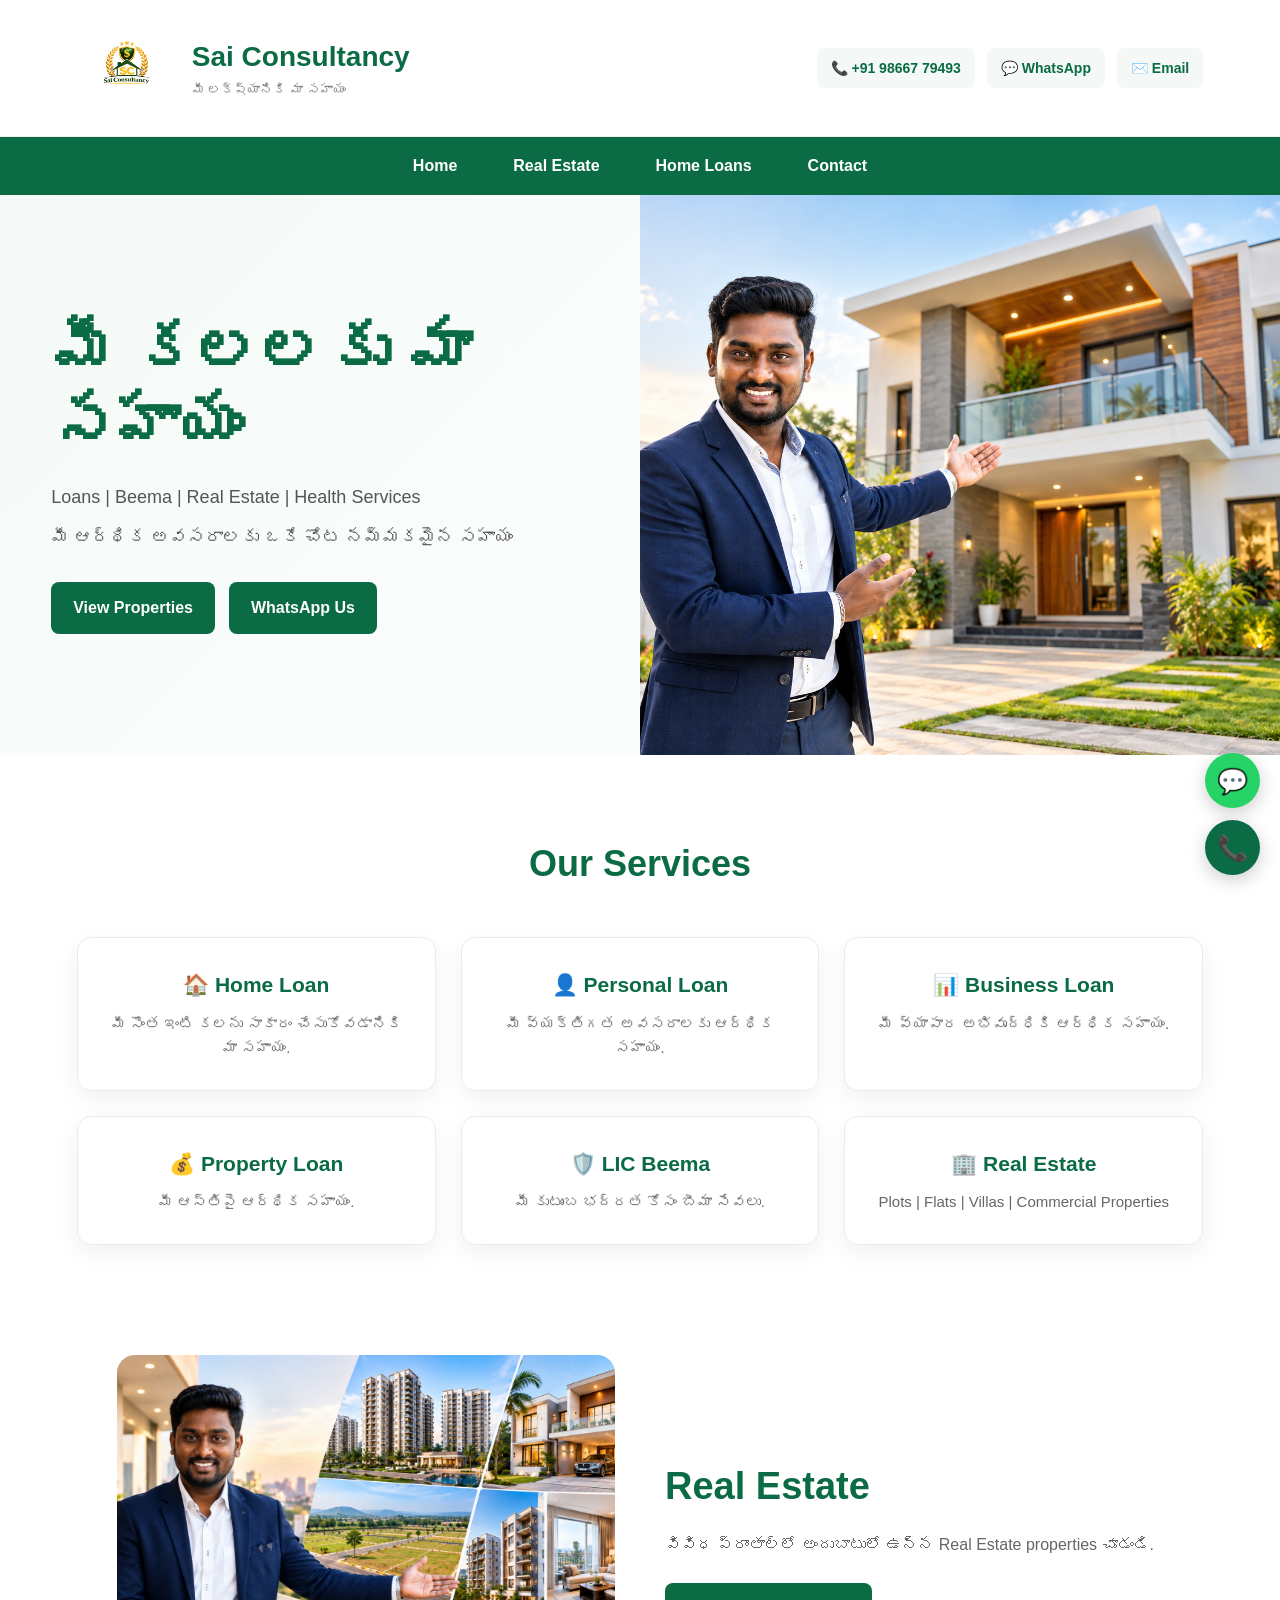
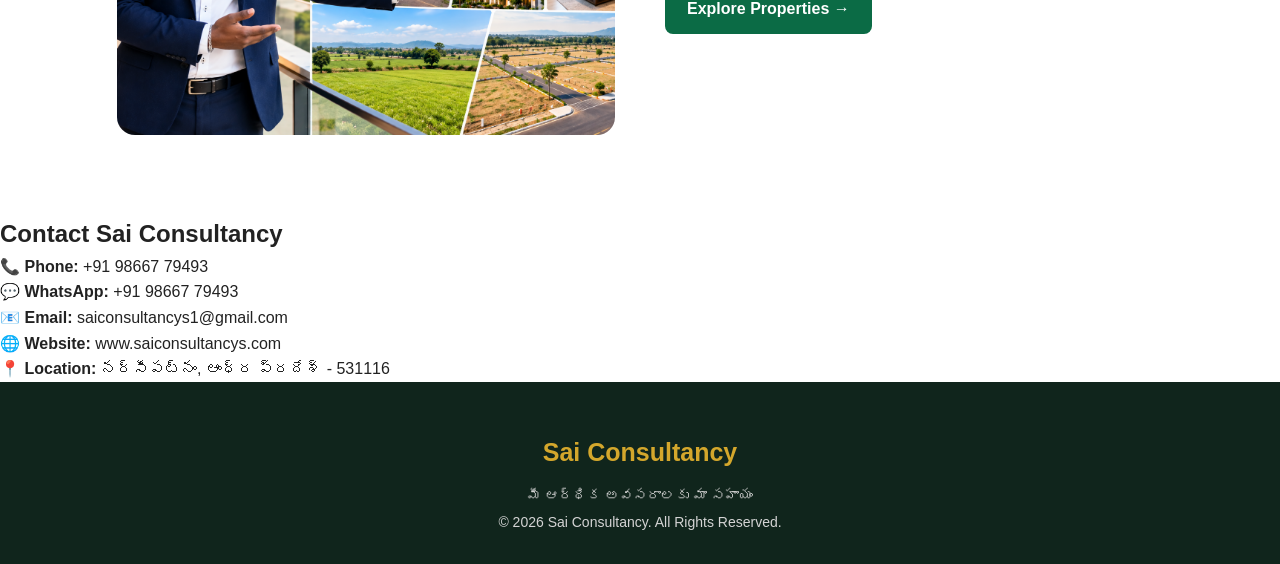
<file: index.html>
<!DOCTYPE html>
<html lang="te">

<head>
    <meta charset="UTF-8">
    <meta name="viewport" content="width=device-width, initial-scale=1.0">

    <title>Sai Consultancy</title>

    <link rel="stylesheet" href="style.css">
</head>

<body>

    <!-- HEADER -->
    <header>

        <div class="logo">
            <img src="images/logo.png" alt="Sai Consultancy Logo">

            <div>
                <h1>Sai Consultancy</h1>
                <p>మీ లక్ష్యానికి మా సహాయం</p>
            </div>
        </div>

        <div class="top-contact">

            <a href="tel:+919866779493">
                📞 +91 98667 79493
            </a>

            <a href="https://wa.me/919866779493" target="_blank">
                💬 WhatsApp
            </a>

            <a href="mailto:saiconsultancys1@gmail.com">
                ✉️ Email
            </a>

        </div>

    </header>


    <!-- NAVIGATION -->
    <nav>

        <a href="index.html">Home</a>

        <a href="real-estate.html">
            Real Estate
        </a>

        <a href="home-loans.html">
            Home Loans
        </a>

        <a href="contact.html">
            Contact
        </a>

    </nav>


    <!-- HERO -->
    <section class="hero">

        <div class="hero-content">

            <h2>
                మీ కలలకు మా సహాయం
            </h2>

            <p>
                Loans | Beema | Real Estate | Health Services
            </p>

            <p>
                మీ ఆర్థిక అవసరాలకు ఒకే చోట నమ్మకమైన సహాయం
            </p>

            <div class="buttons">

                <a href="real-estate.html">
                    View Properties
                </a>

                <a href="https://wa.me/919866779493"
                   target="_blank">
                    WhatsApp Us
                </a>

            </div>

        </div>

        <div class="hero-image">

            <img src="images/hero-property.jpg"
                 alt="Real Estate Property">

        </div>

    </section>


    <!-- SERVICES -->
    <section class="services">

        <h2>Our Services</h2>

        <div class="service-container">


            <div class="service-card">

                <h3>🏠 Home Loan</h3>

                <p>
                    మీ సొంత ఇంటి కలను సాకారం చేసుకోవడానికి
                    మా సహాయం.
                </p>

            </div>


            <div class="service-card">

                <h3>👤 Personal Loan</h3>

                <p>
                    మీ వ్యక్తిగత అవసరాలకు
                    ఆర్థిక సహాయం.
                </p>

            </div>


            <div class="service-card">

                <h3>📊 Business Loan</h3>

                <p>
                    మీ వ్యాపార అభివృద్ధికి
                    ఆర్థిక సహాయం.
                </p>

            </div>


            <div class="service-card">

                <h3>💰 Property Loan</h3>

                <p>
                    మీ ఆస్తిపై ఆర్థిక
                    సహాయం.
                </p>

            </div>


            <div class="service-card">

                <h3>🛡️ LIC Beema</h3>

                <p>
                    మీ కుటుంబ భద్రత కోసం
                    బీమా సేవలు.
                </p>

            </div>


            <div class="service-card">

                <h3>🏢 Real Estate</h3>

                <p>
                    Plots | Flats | Villas |
                    Commercial Properties
                </p>

            </div>

        </div>

    </section>


    <!-- REAL ESTATE PREVIEW -->
    <section class="property-preview">

        <div>

            <img src="images/property-preview.jpg"
                 alt="Real Estate">

        </div>

        <div>

            <h2>
                Real Estate
            </h2>

            <p>
                వివిధ ప్రాంతాల్లో అందుబాటులో ఉన్న
                Real Estate properties చూడండి.
            </p>

            <a href="real-estate.html">
                Explore Properties →
            </a>

        </div>

    </section>


    <!-- CONTACT -->
    <section class="contact">

        <h2>
            Contact Sai Consultancy
        </h2>

        <div class="contact-details">

            <p>
                📞 <strong>Phone:</strong>
                +91 98667 79493
            </p>

            <p>
                💬 <strong>WhatsApp:</strong>
                +91 98667 79493
            </p>

            <p>
                📧 <strong>Email:</strong>
                saiconsultancys1@gmail.com
            </p>

            <p>
                🌐 <strong>Website:</strong>
                www.saiconsultancys.com
            </p>

            <p>
                📍 <strong>Location:</strong>
                నర్సీపట్నం, ఆంధ్ర ప్రదేశ్ - 531116
            </p>

        </div>

    </section>


    <!-- FOOTER -->
    <footer>

        <h3>
            Sai Consultancy
        </h3>

        <p>
            మీ ఆర్థిక అవసరాలకు మా సహాయం
        </p>

        <p>
            © 2026 Sai Consultancy. All Rights Reserved.
        </p>

    </footer>


    <script src="script.js"></script>
<!-- ================= FLOATING CONTACT BUTTONS ================= -->

<div class="floating-contact">

    <!-- WhatsApp -->

    <a href="https://wa.me/919866779493"
       target="_blank"
       class="floating-whatsapp"
       aria-label="Chat on WhatsApp">

        💬

    </a>


    <!-- Call -->

    <a href="tel:+919866779493"
       class="floating-call"
       aria-label="Call Sai Consultancy">

        📞

    </a>

</div>



<!-- ================= MOBILE BOTTOM BAR ================= -->

<div class="mobile-contact-bar">

    <a href="tel:+919866779493">

        <span>📞</span>

        <small>Call</small>

    </a>


    <a href="https://wa.me/919866779493"
       target="_blank">

        <span>💬</span>

        <small>WhatsApp</small>

    </a>


    <a href="contact.html">

        <span>📋</span>

        <small>Enquiry</small>

    </a>

</div>
</body>

</html>
</file>
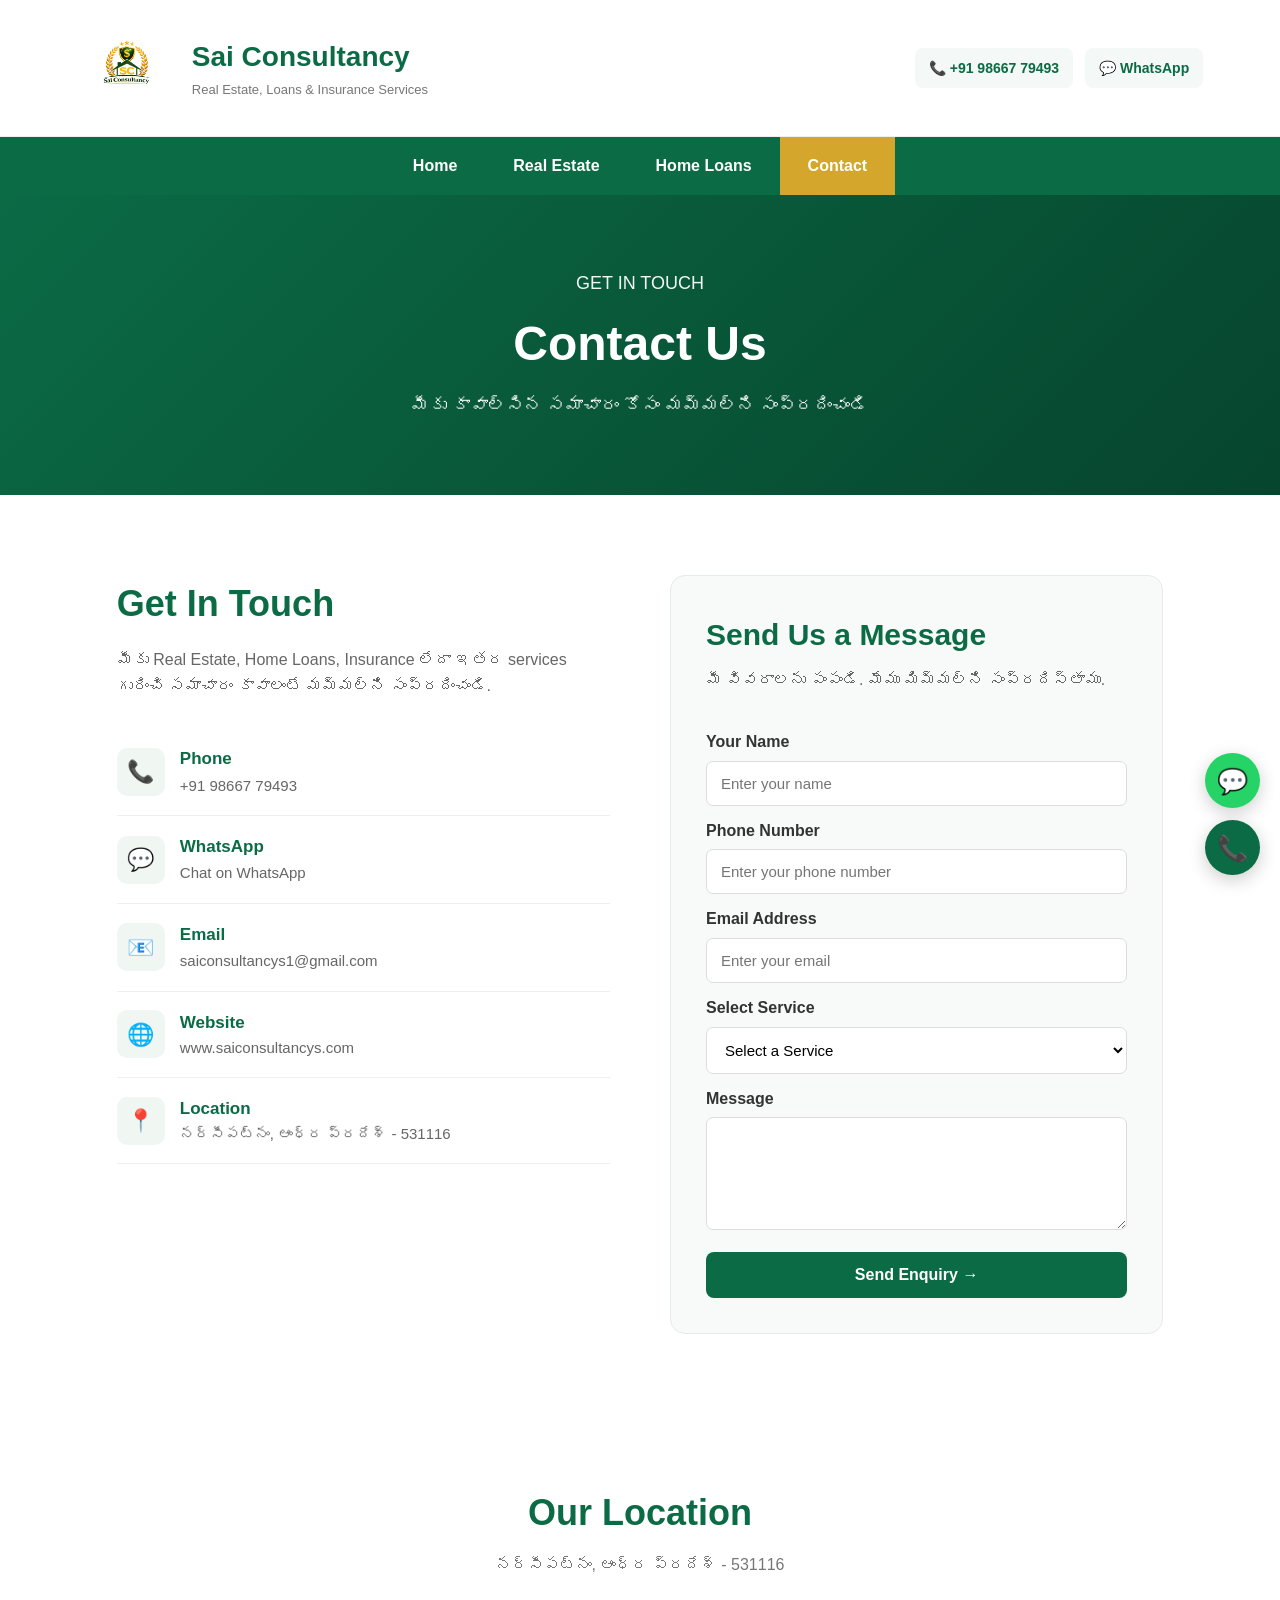
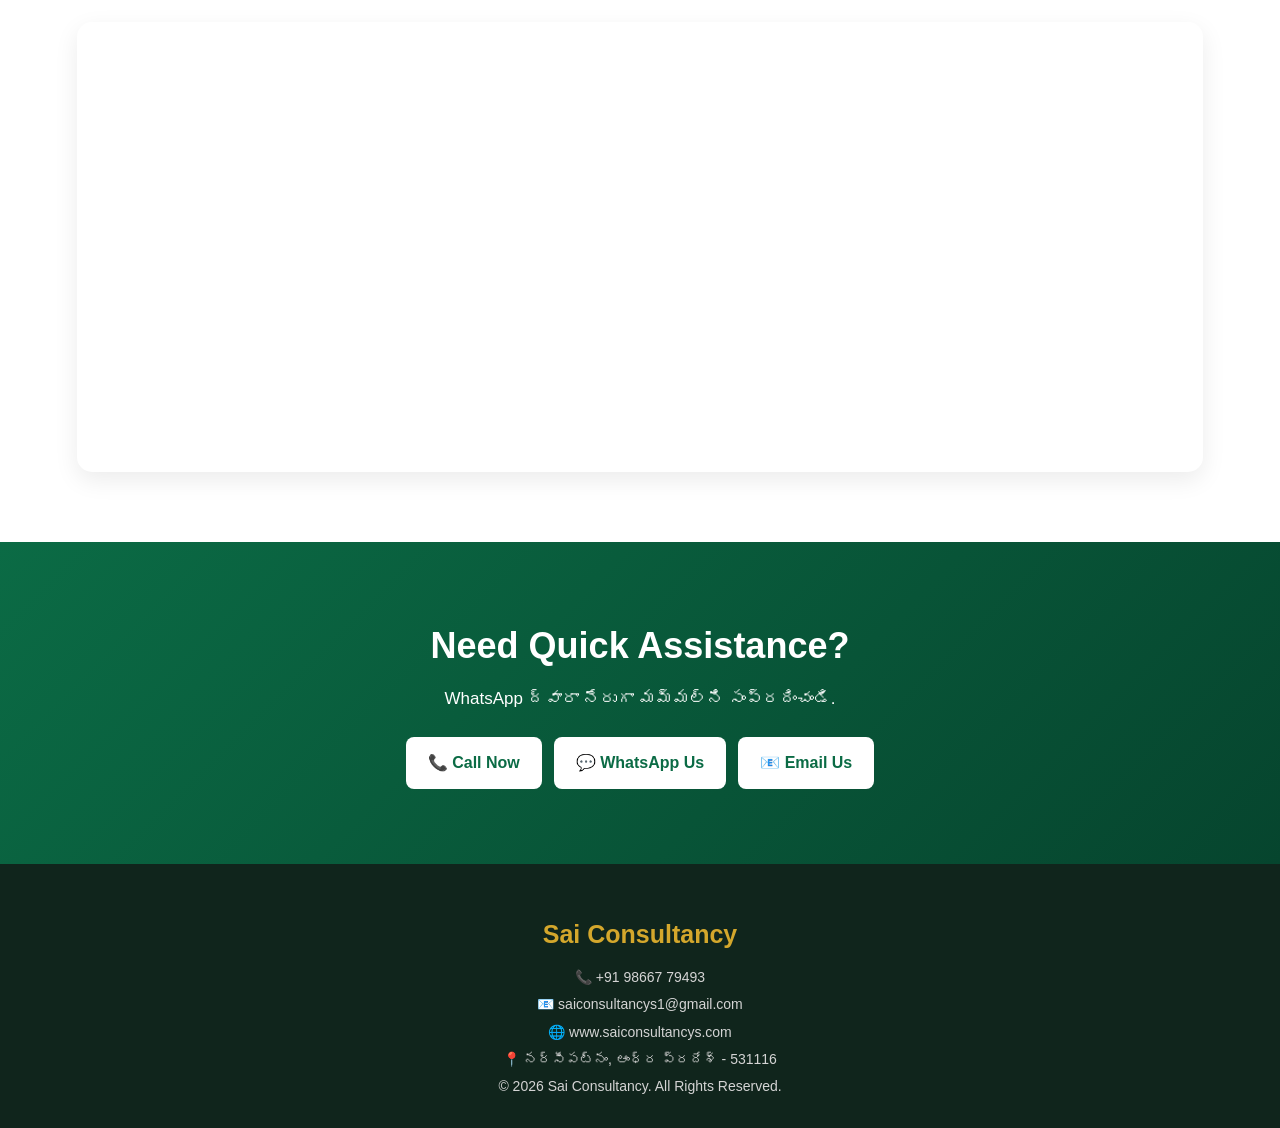
<file: contact.html>
<!DOCTYPE html>
<html lang="te">

<head>

    <meta charset="UTF-8">

    <meta name="viewport"
          content="width=device-width, initial-scale=1.0">

    <title>Contact Us | Sai Consultancy</title>

    <link rel="stylesheet" href="style.css">

</head>


<body>


<!-- ================= HEADER ================= -->

<header>

    <div class="logo">

        <img src="images/logo.png"
             alt="Sai Consultancy Logo">

        <div>

            <h1>Sai Consultancy</h1>

            <p>Real Estate, Loans & Insurance Services</p>

        </div>

    </div>


    <div class="top-contact">

        <a href="tel:+919866779493">
            📞 +91 98667 79493
        </a>

        <a href="https://wa.me/919866779493"
           target="_blank">

            💬 WhatsApp

        </a>

    </div>

</header>



<!-- ================= NAVIGATION ================= -->

<nav>

    <a href="index.html">
        Home
    </a>

    <a href="real-estate.html">
        Real Estate
    </a>

    <a href="home-loans.html">
        Home Loans
    </a>

    <a href="contact.html"
       class="active">

        Contact

    </a>

</nav>



<!-- ================= PAGE BANNER ================= -->

<section class="page-banner">

    <div>

        <p>
            GET IN TOUCH
        </p>

        <h2>
            Contact Us
        </h2>

        <p>
            మీకు కావాల్సిన సమాచారం కోసం
            మమ్మల్ని సంప్రదించండి
        </p>

    </div>

</section>



<!-- ================= CONTACT SECTION ================= -->

<section class="contact-section">


    <!-- CONTACT INFORMATION -->

    <div class="contact-info">

        <h2>
            Get In Touch
        </h2>

        <p>
            మీకు Real Estate, Home Loans,
            Insurance లేదా ఇతర services గురించి
            సమాచారం కావాలంటే మమ్మల్ని
            సంప్రదించండి.
        </p>


        <!-- PHONE -->

        <div class="contact-item">

            <div class="contact-icon">
                📞
            </div>

            <div>

                <h3>
                    Phone
                </h3>

                <a href="tel:+919866779493">

                    +91 98667 79493

                </a>

            </div>

        </div>



        <!-- WHATSAPP -->

        <div class="contact-item">

            <div class="contact-icon">
                💬
            </div>

            <div>

                <h3>
                    WhatsApp
                </h3>

                <a href="https://wa.me/919866779493"
                   target="_blank">

                    Chat on WhatsApp

                </a>

            </div>

        </div>



        <!-- EMAIL -->

        <div class="contact-item">

            <div class="contact-icon">
                📧
            </div>

            <div>

                <h3>
                    Email
                </h3>

                <a href="mailto:saiconsultancys1@gmail.com">

                    saiconsultancys1@gmail.com

                </a>

            </div>

        </div>



        <!-- WEBSITE -->

        <div class="contact-item">

            <div class="contact-icon">
                🌐
            </div>

            <div>

                <h3>
                    Website
                </h3>

                <p>
                    www.saiconsultancys.com
                </p>

            </div>

        </div>



        <!-- LOCATION -->

        <div class="contact-item">

            <div class="contact-icon">
                📍
            </div>

            <div>

                <h3>
                    Location
                </h3>

                <p>
                    నర్సీపట్నం,
                    ఆంధ్ర ప్రదేశ్ - 531116
                </p>

            </div>

        </div>

    </div>



    <!-- CONTACT FORM -->

    <div class="contact-form">

        <h2>
            Send Us a Message
        </h2>

        <p>
            మీ వివరాలను పంపండి.
            మేము మిమ్మల్ని సంప్రదిస్తాము.
        </p>


        <form
            action="https://formsubmit.co/saiconsultancys1@gmail.com"
            method="POST">


            <!-- Name -->

            <label for="name">
                Your Name
            </label>

            <input
                type="text"
                id="name"
                name="name"
                placeholder="Enter your name"
                required>


            <!-- Phone -->

            <label for="phone">
                Phone Number
            </label>

            <input
                type="tel"
                id="phone"
                name="phone"
                placeholder="Enter your phone number"
                required>


            <!-- Email -->

            <label for="email">
                Email Address
            </label>

            <input
                type="email"
                id="email"
                name="email"
                placeholder="Enter your email">


            <!-- Service -->

            <label for="service">
                Select Service
            </label>

            <select
                id="service"
                name="service">

                <option value="">
                    Select a Service
                </option>

                <option value="Real Estate">
                    Real Estate
                </option>

                <option value="Home Loan">
                    Home Loan
                </option>

                <option value="Personal Loan">
                    Personal Loan
                </option>

                <option value="Business Loan">
                    Business Loan
                </option>

                <option value="Property Loan">
                    Property Loan
                </option>

                <option value="Insurance">
                    LIC / Insurance
                </option>

                <option value="Other">
                    Other
                </option>

            </select>


            <!-- Message -->

            <label for="message">
                Message
            </label>

            <textarea
                id="message"
                name="message"
                rows="5"
                placeholder="Enter your requirement">
            </textarea>


            <!-- Form Settings -->

            <input
                type="hidden"
                name="_subject"
                value="New Enquiry - Sai Consultancy">

            <input
                type="hidden"
                name="_captcha"
                value="false">


            <!-- Submit -->

            <button type="submit">

                Send Enquiry →

            </button>

        </form>

    </div>

</section>



<!-- ================= GOOGLE MAP ================= -->

<section class="map-section">

    <div class="section-title">

        <h2>
            Our Location
        </h2>

        <p>
            నర్సీపట్నం, ఆంధ్ర ప్రదేశ్ - 531116
        </p>

    </div>


    <div class="map-container">

        <iframe
            src="https://www.google.com/maps?q=Narsipatnam,Andhra+Pradesh,India&output=embed"
            width="100%"
            height="450"
            style="border:0;"
            allowfullscreen=""
            loading="lazy">
        </iframe>

    </div>

</section>



<!-- ================= WHATSAPP CTA ================= -->

<section class="contact-cta">

    <h2>
        Need Quick Assistance?
    </h2>

    <p>
        WhatsApp ద్వారా నేరుగా
        మమ్మల్ని సంప్రదించండి.
    </p>


    <div class="contact-buttons">

        <a href="tel:+919866779493">

            📞 Call Now

        </a>


        <a href="https://wa.me/919866779493"
           target="_blank">

            💬 WhatsApp Us

        </a>


        <a href="mailto:saiconsultancys1@gmail.com">

            📧 Email Us

        </a>

    </div>

</section>



<!-- ================= FOOTER ================= -->

<footer>

    <h3>
        Sai Consultancy
    </h3>

    <p>
        📞 +91 98667 79493
    </p>

    <p>
        📧 saiconsultancys1@gmail.com
    </p>

    <p>
        🌐 www.saiconsultancys.com
    </p>

    <p>
        📍 నర్సీపట్నం, ఆంధ్ర ప్రదేశ్ - 531116
    </p>

    <p>
        © 2026 Sai Consultancy.
        All Rights Reserved.
    </p>

</footer>



<script src="script.js"></script>
<!-- ================= FLOATING CONTACT BUTTONS ================= -->

<div class="floating-contact">

    <!-- WhatsApp -->

    <a href="https://wa.me/919866779493"
       target="_blank"
       class="floating-whatsapp"
       aria-label="Chat on WhatsApp">

        💬

    </a>


    <!-- Call -->

    <a href="tel:+919866779493"
       class="floating-call"
       aria-label="Call Sai Consultancy">

        📞

    </a>

</div>



<!-- ================= MOBILE BOTTOM BAR ================= -->

<div class="mobile-contact-bar">

    <a href="tel:+919866779493">

        <span>📞</span>

        <small>Call</small>

    </a>


    <a href="https://wa.me/919866779493"
       target="_blank">

        <span>💬</span>

        <small>WhatsApp</small>

    </a>


    <a href="contact.html">

        <span>📋</span>

        <small>Enquiry</small>

    </a>

</div>
</body>

</html>
</file>
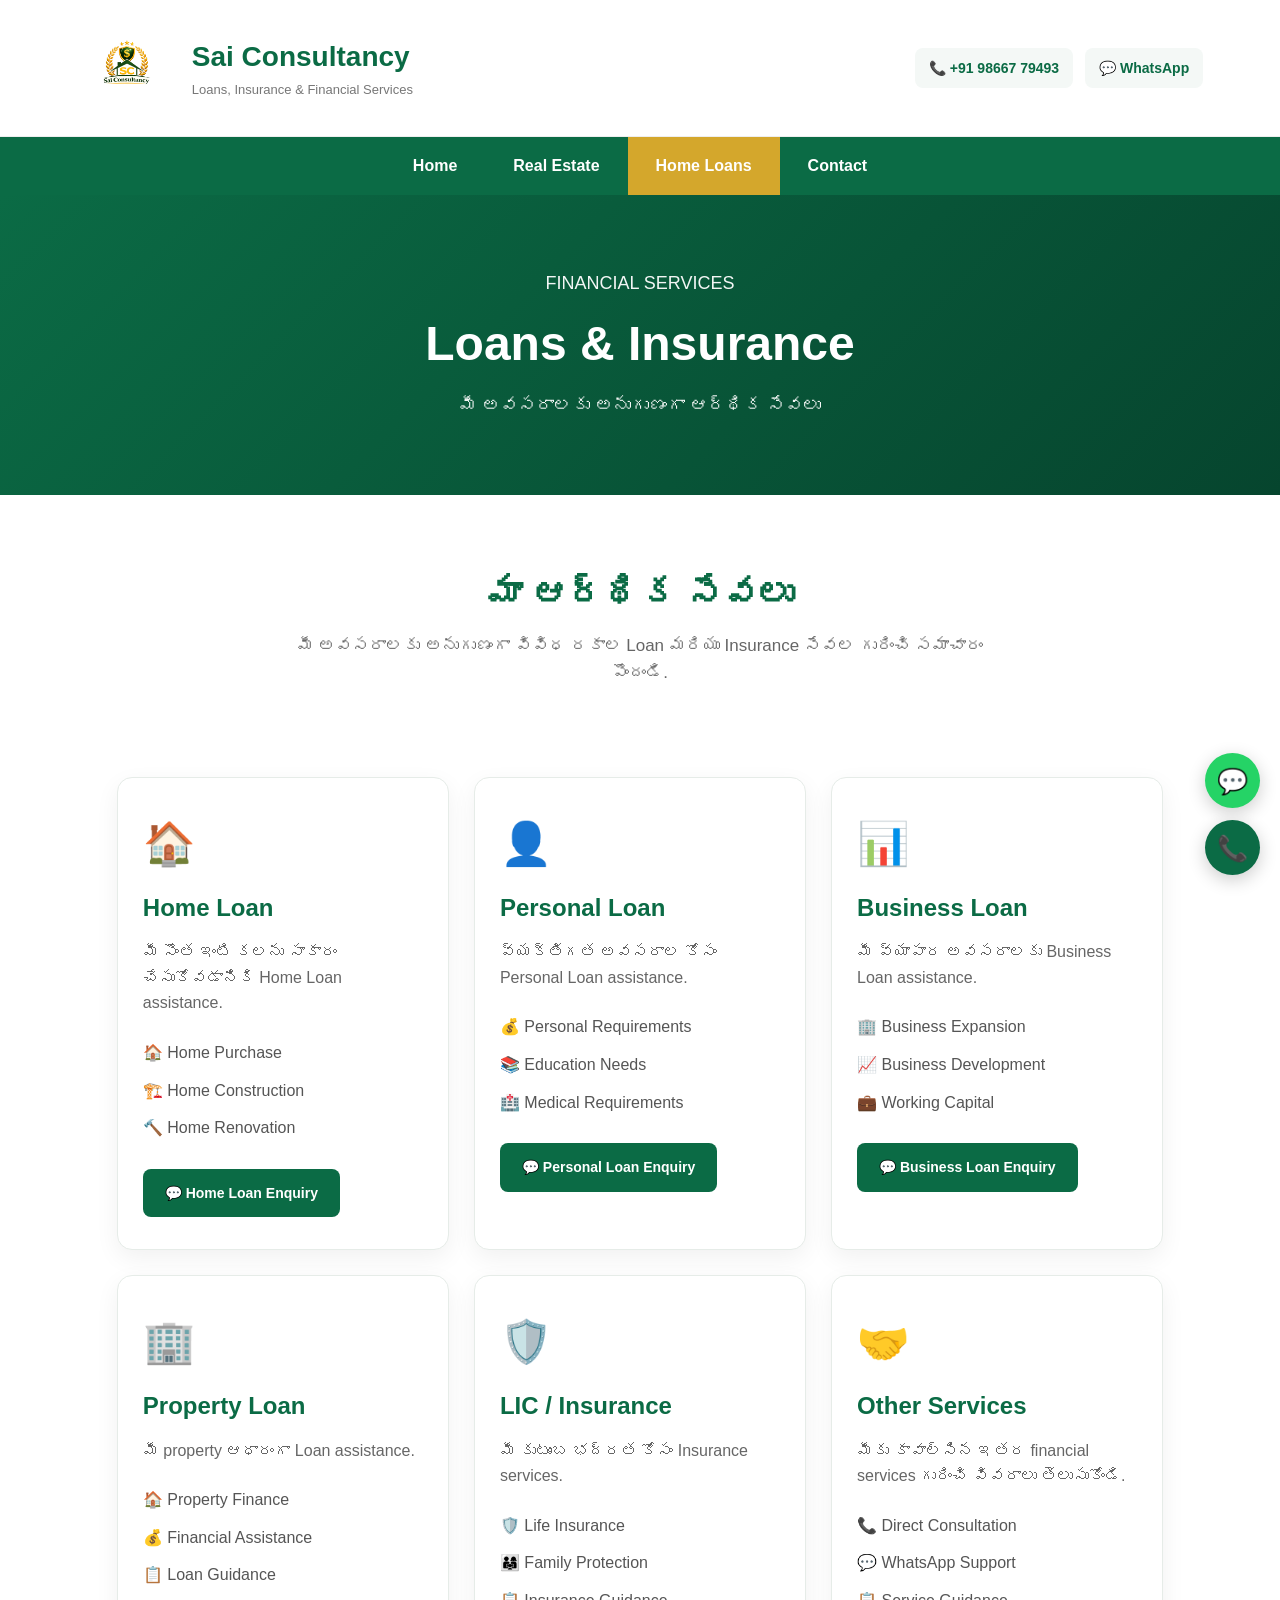
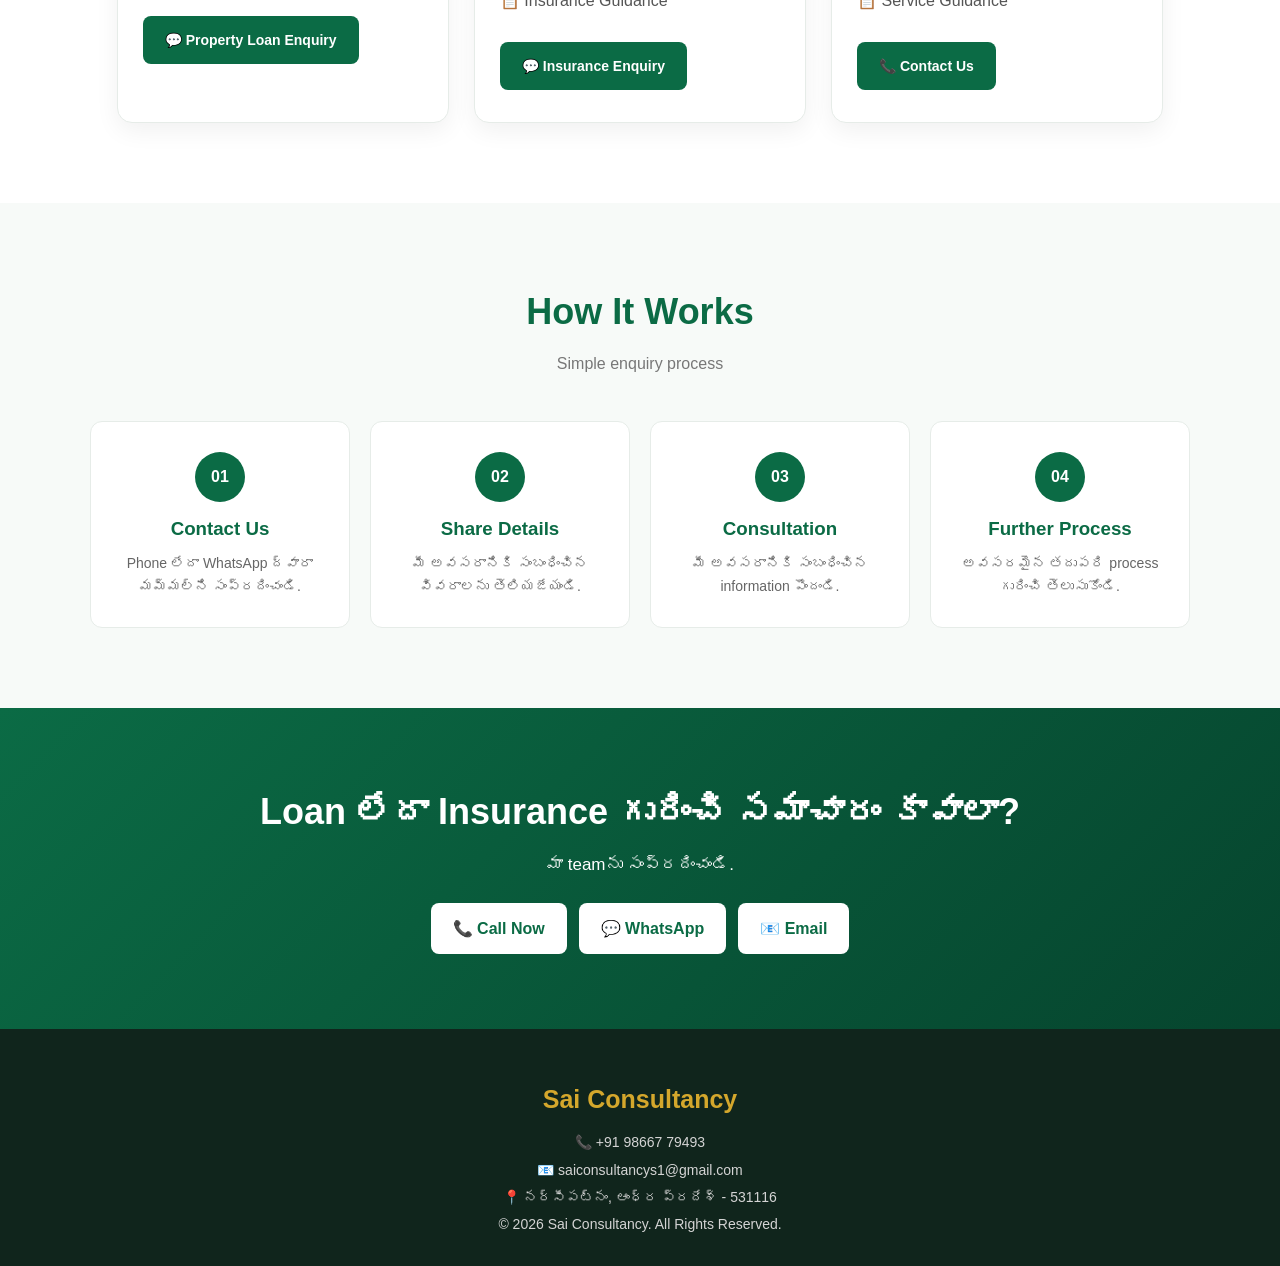
<file: home-loans.html>
<!DOCTYPE html>
<html lang="te">

<head>

    <meta charset="UTF-8">

    <meta name="viewport"
          content="width=device-width, initial-scale=1.0">

    <title>Loans & Insurance | Sai Consultancy</title>

    <link rel="stylesheet" href="style.css">

</head>


<body>


<!-- ================= HEADER ================= -->

<header>

    <div class="logo">

        <img src="images/logo.png"
             alt="Sai Consultancy Logo">

        <div>

            <h1>Sai Consultancy</h1>

            <p>Loans, Insurance & Financial Services</p>

        </div>

    </div>


    <div class="top-contact">

        <a href="tel:+919866779493">
            📞 +91 98667 79493
        </a>

        <a href="https://wa.me/919866779493"
           target="_blank">

            💬 WhatsApp

        </a>

    </div>

</header>



<!-- ================= NAVIGATION ================= -->

<nav>

    <a href="index.html">
        Home
    </a>

    <a href="real-estate.html">
        Real Estate
    </a>

    <a href="home-loans.html"
       class="active">

        Home Loans

    </a>

    <a href="contact.html">
        Contact
    </a>

</nav>



<!-- ================= PAGE BANNER ================= -->

<section class="page-banner">

    <div>

        <p>
            FINANCIAL SERVICES
        </p>

        <h2>
            Loans & Insurance
        </h2>

        <p>
            మీ అవసరాలకు అనుగుణంగా
            ఆర్థిక సేవలు
        </p>

    </div>

</section>



<!-- ================= INTRO ================= -->

<section class="loan-intro">

    <h2>
        మా ఆర్థిక సేవలు
    </h2>

    <p>
        మీ అవసరాలకు అనుగుణంగా వివిధ
        రకాల Loan మరియు Insurance
        సేవల గురించి సమాచారం పొందండి.
    </p>

</section>



<!-- ================= LOAN SERVICES ================= -->

<section class="loan-services">


    <!-- HOME LOAN -->

    <div class="loan-card">

        <div class="loan-icon">
            🏠
        </div>

        <h3>
            Home Loan
        </h3>

        <p>
            మీ సొంత ఇంటి కలను
            సాకారం చేసుకోవడానికి
            Home Loan assistance.
        </p>

        <ul>

            <li>
                🏠 Home Purchase
            </li>

            <li>
                🏗️ Home Construction
            </li>

            <li>
                🔨 Home Renovation
            </li>

        </ul>


        <a href="https://wa.me/919866779493"
           target="_blank"
           class="loan-button">

            💬 Home Loan Enquiry

        </a>

    </div>



    <!-- PERSONAL LOAN -->

    <div class="loan-card">

        <div class="loan-icon">
            👤
        </div>

        <h3>
            Personal Loan
        </h3>

        <p>
            వ్యక్తిగత అవసరాల కోసం
            Personal Loan assistance.
        </p>

        <ul>

            <li>
                💰 Personal Requirements
            </li>

            <li>
                📚 Education Needs
            </li>

            <li>
                🏥 Medical Requirements
            </li>

        </ul>


        <a href="https://wa.me/919866779493"
           target="_blank"
           class="loan-button">

            💬 Personal Loan Enquiry

        </a>

    </div>



    <!-- BUSINESS LOAN -->

    <div class="loan-card">

        <div class="loan-icon">
            📊
        </div>

        <h3>
            Business Loan
        </h3>

        <p>
            మీ వ్యాపార అవసరాలకు
            Business Loan assistance.
        </p>

        <ul>

            <li>
                🏢 Business Expansion
            </li>

            <li>
                📈 Business Development
            </li>

            <li>
                💼 Working Capital
            </li>

        </ul>


        <a href="https://wa.me/919866779493"
           target="_blank"
           class="loan-button">

            💬 Business Loan Enquiry

        </a>

    </div>



    <!-- PROPERTY LOAN -->

    <div class="loan-card">

        <div class="loan-icon">
            🏢
        </div>

        <h3>
            Property Loan
        </h3>

        <p>
            మీ property ఆధారంగా
            Loan assistance.
        </p>

        <ul>

            <li>
                🏠 Property Finance
            </li>

            <li>
                💰 Financial Assistance
            </li>

            <li>
                📋 Loan Guidance
            </li>

        </ul>


        <a href="https://wa.me/919866779493"
           target="_blank"
           class="loan-button">

            💬 Property Loan Enquiry

        </a>

    </div>



    <!-- INSURANCE -->

    <div class="loan-card">

        <div class="loan-icon">
            🛡️
        </div>

        <h3>
            LIC / Insurance
        </h3>

        <p>
            మీ కుటుంబ భద్రత కోసం
            Insurance services.
        </p>

        <ul>

            <li>
                🛡️ Life Insurance
            </li>

            <li>
                👨‍👩‍👧 Family Protection
            </li>

            <li>
                📋 Insurance Guidance
            </li>

        </ul>


        <a href="https://wa.me/919866779493"
           target="_blank"
           class="loan-button">

            💬 Insurance Enquiry

        </a>

    </div>



    <!-- OTHER SERVICES -->

    <div class="loan-card">

        <div class="loan-icon">
            🤝
        </div>

        <h3>
            Other Services
        </h3>

        <p>
            మీకు కావాల్సిన ఇతర
            financial services గురించి
            వివరాలు తెలుసుకోండి.
        </p>

        <ul>

            <li>
                📞 Direct Consultation
            </li>

            <li>
                💬 WhatsApp Support
            </li>

            <li>
                📋 Service Guidance
            </li>

        </ul>


        <a href="contact.html"
           class="loan-button">

            📞 Contact Us

        </a>

    </div>


</section>



<!-- ================= PROCESS ================= -->

<section class="loan-process">

    <div class="section-title">

        <h2>
            How It Works
        </h2>

        <p>
            Simple enquiry process
        </p>

    </div>


    <div class="process-grid">


        <div>

            <span>
                01
            </span>

            <h3>
                Contact Us
            </h3>

            <p>
                Phone లేదా WhatsApp ద్వారా
                మమ్మల్ని సంప్రదించండి.
            </p>

        </div>


        <div>

            <span>
                02
            </span>

            <h3>
                Share Details
            </h3>

            <p>
                మీ అవసరానికి సంబంధించిన
                వివరాలను తెలియజేయండి.
            </p>

        </div>


        <div>

            <span>
                03
            </span>

            <h3>
                Consultation
            </h3>

            <p>
                మీ అవసరానికి సంబంధించిన
                information పొందండి.
            </p>

        </div>


        <div>

            <span>
                04
            </span>

            <h3>
                Further Process
            </h3>

            <p>
                అవసరమైన తదుపరి process
                గురించి తెలుసుకోండి.
            </p>

        </div>

    </div>

</section>



<!-- ================= CTA ================= -->

<section class="contact-cta">

    <h2>
        Loan లేదా Insurance గురించి
        సమాచారం కావాలా?
    </h2>

    <p>
        మా teamను సంప్రదించండి.
    </p>


    <div class="contact-buttons">

        <a href="tel:+919866779493">

            📞 Call Now

        </a>


        <a href="https://wa.me/919866779493"
           target="_blank">

            💬 WhatsApp

        </a>


        <a href="mailto:saiconsultancys1@gmail.com">

            📧 Email

        </a>

    </div>

</section>



<!-- ================= FOOTER ================= -->

<footer>

    <h3>
        Sai Consultancy
    </h3>

    <p>
        📞 +91 98667 79493
    </p>

    <p>
        📧 saiconsultancys1@gmail.com
    </p>

    <p>
        📍 నర్సీపట్నం, ఆంధ్ర ప్రదేశ్ - 531116
    </p>

    <p>
        © 2026 Sai Consultancy.
        All Rights Reserved.
    </p>

</footer>



<script src="script.js"></script>
<!-- ================= FLOATING CONTACT BUTTONS ================= -->

<div class="floating-contact">

    <!-- WhatsApp -->

    <a href="https://wa.me/919866779493"
       target="_blank"
       class="floating-whatsapp"
       aria-label="Chat on WhatsApp">

        💬

    </a>


    <!-- Call -->

    <a href="tel:+919866779493"
       class="floating-call"
       aria-label="Call Sai Consultancy">

        📞

    </a>

</div>



<!-- ================= MOBILE BOTTOM BAR ================= -->

<div class="mobile-contact-bar">

    <a href="tel:+919866779493">

        <span>📞</span>

        <small>Call</small>

    </a>


    <a href="https://wa.me/919866779493"
       target="_blank">

        <span>💬</span>

        <small>WhatsApp</small>

    </a>


    <a href="contact.html">

        <span>📋</span>

        <small>Enquiry</small>

    </a>

</div>
</body>

</html>
</file>
<file: style.css>
/* =====================================================
   SAI CONSULTANCY - PROFESSIONAL WEBSITE CSS
   ===================================================== */


/* ================= BASIC RESET ================= */

* {
    margin: 0;
    padding: 0;
    box-sizing: border-box;
}


html {
    scroll-behavior: smooth;
}


body {
    font-family: Arial, "Noto Sans Telugu", sans-serif;
    background: #ffffff;
    color: #222;
    line-height: 1.6;
}


img {
    max-width: 100%;
    display: block;
}


a {
    text-decoration: none;
    color: inherit;
}


button,
input,
select,
textarea {
    font-family: inherit;
}



/* ================= HEADER ================= */

header {
    width: 100%;
    padding: 18px 6%;
    display: flex;
    align-items: center;
    justify-content: space-between;
    gap: 30px;

    background: #ffffff;

    border-bottom: 1px solid #eeeeee;
}


.logo {
    display: flex;
    align-items: center;
    gap: 15px;
}


.logo img {
    width: 100px;
    height: 100px;

    object-fit: contain;

    border-radius: 12px;
}


.logo h1 {
    color: #0b6b45;
    font-size: 28px;
    font-weight: 800;
}


.logo p {
    color: #777;
    font-size: 13px;
}


.top-contact {
    display: flex;
    align-items: center;
    gap: 12px;
    flex-wrap: wrap;
}


.top-contact a {
    padding: 9px 14px;

    border-radius: 8px;

    font-size: 14px;
    font-weight: 600;

    background: #f4f8f6;
    color: #0b6b45;

    transition: 0.3s;
}


.top-contact a:hover {
    background: #0b6b45;
    color: #ffffff;
}



/* ================= NAVIGATION ================= */

nav {
    width: 100%;

    background: #0b6b45;

    display: flex;
    justify-content: center;
}


nav a {
    color: #ffffff;

    padding: 16px 28px;

    font-size: 16px;
    font-weight: 600;

    transition: 0.3s;
}


nav a:hover,
nav a.active {
    background: #d4a72c;
    color: #ffffff;
}



/* ================= HERO ================= */

.hero {
    min-height: 560px;

    display: grid;

    grid-template-columns: 1fr 1fr;

    align-items: center;

    background:
        linear-gradient(
            135deg,
            #f4faf7,
            #ffffff
        );
}


.hero-content {
    padding: 70px 8%;
}


.hero-content h2 {
    font-size: clamp(38px, 5vw, 64px);

    line-height: 1.15;

    color: #0b6b45;

    margin-bottom: 20px;

    font-weight: 800;
}


.hero-content p {
    font-size: 18px;

    color: #555;

    margin-bottom: 12px;
}


.hero-image {
    height: 560px;

    overflow: hidden;
}


.hero-image img {
    width: 100%;
    height: 100%;

    object-fit: cover;

    transition: transform 0.6s;
}


.hero-image:hover img {
    transform: scale(1.04);
}



/* ================= BUTTONS ================= */

.buttons {
    display: flex;

    gap: 14px;

    flex-wrap: wrap;

    margin-top: 30px;
}


.buttons a,
.contact-buttons a,
.loan-button {
    display: inline-block;

    padding: 13px 22px;

    border-radius: 8px;

    background: #0b6b45;

    color: #ffffff;

    font-weight: 700;

    transition: 0.3s;
}


.buttons a:hover,
.contact-buttons a:hover,
.loan-button:hover {
    background: #d4a72c;

    transform: translateY(-2px);
}



/* ================= SERVICES ================= */

.services {
    padding: 80px 6%;

    background: #ffffff;

    text-align: center;
}


.services > h2,
.section-title h2,
.loan-intro h2,
.contact-info h2 {
    color: #0b6b45;

    font-size: 36px;

    margin-bottom: 10px;

    font-weight: 800;
}


.service-container {
    max-width: 1200px;

    margin: 45px auto 0;

    display: grid;

    grid-template-columns:
        repeat(3, 1fr);

    gap: 25px;
}


.service-card {
    padding: 30px 24px;

    background: #ffffff;

    border: 1px solid #e7eee9;

    border-radius: 14px;

    box-shadow:
        0 8px 25px rgba(0, 0, 0, 0.06);

    transition: 0.3s;
}


.service-card:hover {
    transform: translateY(-8px);

    border-color: #d4a72c;

    box-shadow:
        0 15px 35px rgba(0, 0, 0, 0.10);
}


.service-card h3 {
    color: #0b6b45;

    font-size: 21px;

    margin-bottom: 10px;
}


.service-card p {
    color: #666;

    font-size: 15px;
}



/* ================= PROPERTY PREVIEW ================= */

.property-preview {
    max-width: 1200px;

    margin: 30px auto 80px;

    padding: 0 6%;

    display: grid;

    grid-template-columns: 1fr 1fr;

    gap: 50px;

    align-items: center;
}


.property-preview img {
    width: 100%;

    height: 380px;

    object-fit: cover;

    border-radius: 18px;
}


.property-preview h2 {
    color: #0b6b45;

    font-size: 38px;

    margin-bottom: 15px;
}


.property-preview p {
    color: #666;

    margin-bottom: 25px;
}


.property-preview a {
    display: inline-block;

    padding: 13px 22px;

    background: #0b6b45;

    color: #ffffff;

    border-radius: 8px;

    font-weight: 700;
}



/* ================= PAGE BANNER ================= */

.page-banner {
    min-height: 300px;

    display: flex;

    align-items: center;

    justify-content: center;

    text-align: center;

    padding: 40px 20px;

    background:
        linear-gradient(
            135deg,
            #0b6b45,
            #06452e
        );

    color: #ffffff;
}


.page-banner h2 {
    font-size: 48px;

    margin: 8px 0;

    font-weight: 800;
}


.page-banner p {
    font-size: 18px;

    opacity: 0.95;
}



/* ================= PROPERTY SEARCH ================= */

.property-search {
    padding: 60px 6%;

    text-align: center;

    background: #f7faf8;
}


.property-search h2 {
    color: #0b6b45;

    font-size: 34px;
}


.property-search p {
    color: #666;

    margin-bottom: 25px;
}


.search-box {
    max-width: 1000px;

    margin: auto;

    display: flex;

    gap: 12px;

    justify-content: center;

    flex-wrap: wrap;
}


.search-box select,
.search-box button {
    min-height: 48px;

    padding: 0 18px;

    border-radius: 8px;

    border: 1px solid #dddddd;

    background: #ffffff;

    font-size: 15px;
}


.search-box select {
    min-width: 220px;
}


.search-box button {
    background: #0b6b45;

    color: #ffffff;

    border: none;

    font-weight: 700;

    cursor: pointer;

    transition: 0.3s;
}


.search-box button:hover {
    background: #d4a72c;
}



/* ================= PROPERTIES ================= */

.properties {
    padding: 80px 6%;
}


.section-title {
    text-align: center;

    margin-bottom: 45px;
}


.section-title p {
    color: #777;
}


.property-grid {
    max-width: 1200px;

    margin: auto;

    display: grid;

    grid-template-columns:
        repeat(3, 1fr);

    gap: 28px;
}


.property-card {
    background: #ffffff;

    border-radius: 15px;

    overflow: hidden;

    border: 1px solid #e8e8e8;

    box-shadow:
        0 8px 25px rgba(0, 0, 0, 0.07);

    transition: 0.3s;
}


.property-card:hover {
    transform: translateY(-7px);

    box-shadow:
        0 16px 35px rgba(0, 0, 0, 0.12);
}


.property-image {
    height: 240px;

    position: relative;

    overflow: hidden;
}


.property-image img {
    width: 100%;
    height: 100%;

    object-fit: cover;

    transition: 0.5s;
}


.property-card:hover
.property-image img {
    transform: scale(1.06);
}


.property-tag {
    position: absolute;

    top: 15px;
    left: 15px;

    background: #d4a72c;

    color: #ffffff;

    padding: 6px 12px;

    border-radius: 5px;

    font-size: 12px;

    font-weight: 800;
}


.property-content {
    padding: 22px;
}


.property-content h3 {
    color: #0b6b45;

    font-size: 23px;

    margin-bottom: 8px;
}


.property-content p {
    color: #666;

    margin: 6px 0;
}


.property-content strong {
    color: #222;
}


.property-content .location {
    color: #0b6b45;

    font-weight: 700;
}


.description {
    margin-top: 15px !important;
}


.property-buttons {
    display: flex;

    gap: 10px;

    margin-top: 20px;
}


.property-buttons a {
    flex: 1;

    text-align: center;

    padding: 10px;

    border-radius: 7px;

    background: #0b6b45;

    color: #ffffff;

    font-weight: 700;

    font-size: 14px;

    transition: 0.3s;
}


.property-buttons a:hover {
    background: #d4a72c;
}



/* ================= WHY US ================= */

.why-us {
    padding: 80px 6%;

    background: #f7faf8;

    text-align: center;
}


.why-us > h2 {
    color: #0b6b45;

    font-size: 35px;

    margin-bottom: 45px;
}


.why-grid {
    max-width: 1100px;

    margin: auto;

    display: grid;

    grid-template-columns:
        repeat(4, 1fr);

    gap: 20px;
}


.why-grid > div {
    background: #ffffff;

    padding: 28px 20px;

    border-radius: 12px;

    border: 1px solid #e5ece8;
}


.why-grid span {
    font-size: 32px;
}


.why-grid h3 {
    color: #0b6b45;

    margin: 10px 0;
}


.why-grid p {
    color: #666;

    font-size: 14px;
}



/* ================= LOAN INTRO ================= */

.loan-intro {
    max-width: 900px;

    margin: auto;

    padding: 70px 6%;

    text-align: center;
}


.loan-intro p {
    color: #666;

    font-size: 17px;
}



/* ================= LOAN SERVICES ================= */

.loan-services {
    max-width: 1200px;

    margin: 0 auto;

    padding: 20px 6% 80px;

    display: grid;

    grid-template-columns:
        repeat(3, 1fr);

    gap: 25px;
}


.loan-card {
    padding: 32px 25px;

    background: #ffffff;

    border: 1px solid #e6ece8;

    border-radius: 15px;

    box-shadow:
        0 8px 25px rgba(0, 0, 0, 0.06);

    transition: 0.3s;
}


.loan-card:hover {
    transform: translateY(-7px);

    border-color: #d4a72c;
}


.loan-icon {
    font-size: 42px;

    margin-bottom: 12px;
}


.loan-card h3 {
    color: #0b6b45;

    font-size: 24px;

    margin-bottom: 12px;
}


.loan-card p {
    color: #666;

    margin-bottom: 18px;
}


.loan-card ul {
    list-style: none;

    margin-bottom: 22px;
}


.loan-card li {
    padding: 6px 0;

    color: #555;
}


.loan-button {
    font-size: 14px;
}



/* ================= LOAN PROCESS ================= */

.loan-process {
    padding: 80px 6%;

    background: #f7faf8;
}


.process-grid {
    max-width: 1100px;

    margin: auto;

    display: grid;

    grid-template-columns:
        repeat(4, 1fr);

    gap: 20px;
}


.process-grid > div {
    background: #ffffff;

    padding: 30px 20px;

    text-align: center;

    border-radius: 12px;

    border: 1px solid #e6ece8;
}


.process-grid span {
    display: inline-flex;

    align-items: center;

    justify-content: center;

    width: 50px;
    height: 50px;

    border-radius: 50%;

    background: #0b6b45;

    color: #ffffff;

    font-weight: 800;

    margin-bottom: 12px;
}


.process-grid h3 {
    color: #0b6b45;

    margin-bottom: 8px;
}


.process-grid p {
    color: #666;

    font-size: 14px;
}



/* ================= CONTACT SECTION ================= */

.contact-section {
    max-width: 1200px;

    margin: auto;

    padding: 80px 6%;

    display: grid;

    grid-template-columns: 1fr 1fr;

    gap: 60px;
}


.contact-info > p {
    color: #666;

    margin: 15px 0 30px;
}


.contact-item {
    display: flex;

    align-items: center;

    gap: 15px;

    padding: 17px 0;

    border-bottom: 1px solid #eeeeee;
}


.contact-icon {
    width: 48px;
    height: 48px;

    display: flex;

    align-items: center;

    justify-content: center;

    background: #f0f7f3;

    border-radius: 10px;

    font-size: 22px;
}


.contact-item h3 {
    color: #0b6b45;

    font-size: 17px;
}


.contact-item p,
.contact-item a {
    color: #666;

    font-size: 15px;
}


.contact-item a:hover {
    color: #0b6b45;
}



/* ================= CONTACT FORM ================= */

.contact-form {
    padding: 35px;

    background: #f7faf8;

    border-radius: 15px;

    border: 1px solid #e5ece8;
}


.contact-form h2 {
    color: #0b6b45;

    font-size: 30px;

    margin-bottom: 8px;
}


.contact-form > p {
    color: #666;

    margin-bottom: 25px;
}


.contact-form form {
    display: flex;

    flex-direction: column;
}


.contact-form label {
    margin: 12px 0 6px;

    font-weight: 700;

    color: #333;
}


.contact-form input,
.contact-form select,
.contact-form textarea {
    width: 100%;

    padding: 13px 14px;

    border: 1px solid #dddddd;

    border-radius: 7px;

    background: #ffffff;

    outline: none;

    font-size: 15px;
}


.contact-form input:focus,
.contact-form select:focus,
.contact-form textarea:focus {
    border-color: #0b6b45;
}


.contact-form textarea {
    resize: vertical;
}


.contact-form button {
    margin-top: 22px;

    padding: 14px;

    border: none;

    border-radius: 8px;

    background: #0b6b45;

    color: #ffffff;

    font-size: 16px;

    font-weight: 700;

    cursor: pointer;

    transition: 0.3s;
}


.contact-form button:hover {
    background: #d4a72c;
}



/* ================= MAP ================= */

.map-section {
    padding: 70px 6%;

    background: #ffffff;
}


.map-container {
    max-width: 1200px;

    margin: auto;

    overflow: hidden;

    border-radius: 15px;

    box-shadow:
        0 8px 25px rgba(0, 0, 0, 0.08);
}


.map-container iframe {
    display: block;
}



/* ================= CONTACT CTA ================= */

.contact-cta {
    padding: 75px 6%;

    text-align: center;

    background:
        linear-gradient(
            135deg,
            #0b6b45,
            #06452e
        );

    color: #ffffff;
}


.contact-cta h2 {
    font-size: 36px;

    margin-bottom: 10px;
}


.contact-cta p {
    font-size: 17px;

    margin-bottom: 25px;
}


.contact-buttons {
    display: flex;

    justify-content: center;

    gap: 12px;

    flex-wrap: wrap;
}


.contact-buttons a {
    background: #ffffff;

    color: #0b6b45;
}


.contact-buttons a:hover {
    background: #d4a72c;

    color: #ffffff;
}



/* ================= FOOTER ================= */

footer {
    padding: 50px 6% 25px;

    background: #10251c;

    color: #ffffff;

    text-align: center;
}


footer h3 {
    color: #d4a72c;

    font-size: 25px;

    margin-bottom: 12px;
}


footer p {
    color: #d4d4d4;

    margin: 5px 0;

    font-size: 14px;
}



/* ================= MOBILE ================= */

@media (max-width: 900px) {

    header {
        flex-direction: column;

        text-align: center;
    }


    .logo {
        justify-content: center;
    }


    .top-contact {
        justify-content: center;
    }


    nav {
        flex-wrap: wrap;
    }


    nav a {
        padding: 12px 16px;

        font-size: 14px;
    }


    .hero {
        grid-template-columns: 1fr;
    }


    .hero-content {
        padding: 55px 6%;

        text-align: center;
    }


    .buttons {
        justify-content: center;
    }


    .hero-image {
        height: 380px;
    }


    .service-container {
        grid-template-columns:
            repeat(2, 1fr);
    }


    .property-grid {
        grid-template-columns:
            repeat(2, 1fr);
    }


    .loan-services {
        grid-template-columns:
            repeat(2, 1fr);
    }


    .why-grid {
        grid-template-columns:
            repeat(2, 1fr);
    }


    .process-grid {
        grid-template-columns:
            repeat(2, 1fr);
    }


    .contact-section {
        grid-template-columns: 1fr;
    }

}



@media (max-width: 600px) {

    header {
        padding: 15px 5%;
    }


    .logo h1 {
        font-size: 23px;
    }


    .logo img {
        width: 58px;
        height: 58px;
    }


    .top-contact {
        flex-direction: column;

        width: 100%;
    }


    .top-contact a {
        width: 100%;

        text-align: center;
    }


    nav {
        display: grid;

        grid-template-columns:
            repeat(2, 1fr);

        width: 100%;
    }


    nav a {
        text-align: center;

        padding: 12px 5px;
    }


    .hero-content h2 {
        font-size: 38px;
    }


    .hero-content p {
        font-size: 15px;
    }


    .hero-image {
        height: 300px;
    }


    .services {
        padding: 55px 5%;
    }


    .services > h2,
    .section-title h2,
    .loan-intro h2,
    .contact-info h2 {
        font-size: 29px;
    }


    .service-container {
        grid-template-columns: 1fr;

        gap: 18px;
    }


    .property-preview {
        grid-template-columns: 1fr;

        padding: 0 5%;

        gap: 25px;
    }


    .property-preview img {
        height: 270px;
    }


    .property-preview h2 {
        font-size: 30px;
    }


    .page-banner {
        min-height: 230px;
    }


    .page-banner h2 {
        font-size: 34px;
    }


    .property-search {
        padding: 45px 5%;
    }


    .search-box {
        flex-direction: column;
    }


    .search-box select,
    .search-box button {
        width: 100%;
    }


    .properties {
        padding: 55px 5%;
    }


    .property-grid {
        grid-template-columns: 1fr;
    }


    .property-image {
        height: 230px;
    }


    .loan-services {
        grid-template-columns: 1fr;

        padding-left: 5%;
        padding-right: 5%;
    }


    .loan-process {
        padding: 55px 5%;
    }


    .process-grid {
        grid-template-columns: 1fr;
    }


    .why-grid {
        grid-template-columns: 1fr;
    }


    .contact-section {
        padding: 55px 5%;

        gap: 40px;
    }


    .contact-form {
        padding: 25px 18px;
    }


    .map-section {
        padding: 50px 5%;
    }


    .map-container iframe {
        height: 330px;
    }


    .contact-cta {
        padding: 55px 5%;
    }


    .contact-cta h2 {
        font-size: 29px;
    }


    .contact-buttons {
        flex-direction: column;
    }


    .contact-buttons a {
        width: 100%;
    }

}
/* ================= PROPERTY GALLERY ================= */

.property-gallery {
    display: grid;

    grid-template-columns:
        repeat(3, 1fr);

    gap: 7px;

    margin-top: 18px;
}


.property-gallery img {
    width: 100%;

    height: 75px;

    object-fit: cover;

    border-radius: 6px;

    cursor: pointer;

    transition: 0.3s;
}


.property-gallery img:hover {
    transform: scale(1.05);
}


/* ================= PROPERTY MAP BUTTON ================= */

.map-button {
    display: block;

    width: 100%;

    margin-top: 10px;

    padding: 10px;

    text-align: center;

    border-radius: 7px;

    background: #f2f7f4;

    color: #0b6b45;

    font-weight: 700;

    font-size: 14px;

    transition: 0.3s;
}


.map-button:hover {
    background: #0b6b45;

    color: #ffffff;
}


/* ================= MOBILE GALLERY ================= */

@media (max-width: 600px) {

    .property-gallery img {
        height: 80px;
    }

}
/* =====================================================
   PROPERTY IMAGE LIGHTBOX
   ===================================================== */

.lightbox {

    display: none;

    position: fixed;

    z-index: 9999;

    top: 0;
    left: 0;

    width: 100%;
    height: 100%;

    background: rgba(0, 0, 0, 0.92);

    align-items: center;

    justify-content: center;

    padding: 30px;
}


.lightbox.show {

    display: flex;

}


.lightbox-content {

    max-width: 900px;

    width: 90%;

    text-align: center;

}


.lightbox-content img {

    max-width: 100%;

    max-height: 75vh;

    margin: auto;

    object-fit: contain;

    border-radius: 8px;

}


.lightbox-content p {

    color: #ffffff;

    margin-top: 15px;

    font-size: 16px;

    font-weight: 600;

}


/* CLOSE BUTTON */

.lightbox-close {

    position: absolute;

    top: 20px;

    right: 25px;

    width: 45px;

    height: 45px;

    border: none;

    border-radius: 50%;

    background: #ffffff;

    color: #222;

    font-size: 22px;

    cursor: pointer;

    z-index: 10001;

}


.lightbox-close:hover {

    background: #d4a72c;

    color: #ffffff;

}


/* PREVIOUS / NEXT */

.lightbox-prev,
.lightbox-next {

    position: absolute;

    top: 50%;

    transform: translateY(-50%);

    width: 50px;

    height: 50px;

    border: none;

    border-radius: 50%;

    background: rgba(255, 255, 255, 0.9);

    color: #0b6b45;

    font-size: 25px;

    font-weight: bold;

    cursor: pointer;

    z-index: 10000;

}


.lightbox-prev {

    left: 25px;

}


.lightbox-next {

    right: 25px;

}


.lightbox-prev:hover,
.lightbox-next:hover {

    background: #d4a72c;

    color: #ffffff;

}


/* MOBILE */

@media (max-width: 600px) {

    .lightbox {

        padding: 15px;

    }


    .lightbox-content {

        width: 95%;

    }


    .lightbox-content img {

        max-height: 65vh;

    }


    .lightbox-prev,
    .lightbox-next {

        width: 42px;

        height: 42px;

        font-size: 20px;

    }


    .lightbox-prev {

        left: 10px;

    }


    .lightbox-next {

        right: 10px;

    }


    .lightbox-close {

        top: 12px;

        right: 12px;

    }

}
/* =====================================================
   PROPERTY DETAILS PAGE
   ===================================================== */

.property-details-page {

    max-width: 1200px;

    margin: auto;

    padding: 80px 6%;

    display: grid;

    grid-template-columns: 1.1fr 1fr;

    gap: 50px;

    align-items: start;

}


/* ================= PROPERTY IMAGES ================= */

.property-details-images {

    width: 100%;

}


.main-property-image {

    width: 100%;

    height: 500px;

    overflow: hidden;

    border-radius: 18px;

    background: #f2f5f3;

}


.main-property-image img {

    width: 100%;

    height: 100%;

    object-fit: cover;

}


.property-thumbnails {

    display: grid;

    grid-template-columns:
        repeat(5, 1fr);

    gap: 10px;

    margin-top: 12px;

}


.property-thumbnails img {

    width: 100%;

    height: 85px;

    object-fit: cover;

    border-radius: 7px;

    cursor: pointer;

    border: 2px solid transparent;

    transition: 0.3s;

}


.property-thumbnails img:hover {

    border-color: #d4a72c;

    transform: translateY(-2px);

}


/* ================= DETAILS ================= */

.details-tag {

    display: inline-block;

    padding: 7px 13px;

    background: #d4a72c;

    color: #ffffff;

    border-radius: 5px;

    font-size: 12px;

    font-weight: 800;

    margin-bottom: 12px;

}


.property-details-content h2 {

    color: #0b6b45;

    font-size: 42px;

    margin-bottom: 8px;

}


.details-location {

    color: #0b6b45;

    font-weight: 600;

    margin-bottom: 25px;

}


.price-box {

    padding: 20px;

    background: #f4f8f6;

    border-left: 5px solid #0b6b45;

    border-radius: 8px;

    margin-bottom: 25px;

}


.price-box span {

    display: block;

    color: #777;

    font-size: 14px;

}


.price-box strong {

    display: block;

    color: #0b6b45;

    font-size: 25px;

    margin-top: 4px;

}


/* ================= INFO GRID ================= */

.property-info-grid {

    display: grid;

    grid-template-columns:
        repeat(2, 1fr);

    gap: 12px;

}


.property-info-grid > div {

    padding: 18px;

    border: 1px solid #e5ece8;

    border-radius: 9px;

    background: #ffffff;

}


.property-info-grid span {

    font-size: 22px;

}


.property-info-grid p {

    color: #777;

    font-size: 13px;

    margin-top: 5px;

}


.property-info-grid strong {

    color: #0b6b45;

}


/* ================= DESCRIPTION ================= */

.full-description {

    margin-top: 30px;

}


.full-description h3 {

    color: #0b6b45;

    font-size: 24px;

    margin-bottom: 8px;

}


.full-description p {

    color: #666;

}


/* ================= DETAILS BUTTONS ================= */

.details-buttons {

    display: flex;

    gap: 12px;

    margin-top: 30px;

}


.details-buttons a {

    flex: 1;

    text-align: center;

    padding: 14px 18px;

    border-radius: 8px;

    background: #0b6b45;

    color: #ffffff;

    font-weight: 700;

    transition: 0.3s;

}


.details-buttons a:hover {

    background: #d4a72c;

}


/* ================= MAP BUTTON ================= */

.details-map-button {

    display: block;

    margin-top: 12px;

    padding: 13px;

    text-align: center;

    border-radius: 8px;

    background: #f4f8f6;

    color: #0b6b45;

    font-weight: 700;

}


.details-map-button:hover {

    background: #0b6b45;

    color: #ffffff;

}


/* ================= FEATURES ================= */

.property-features {

    padding: 80px 6%;

    background: #f7faf8;

}


.features-grid {

    max-width: 1100px;

    margin: auto;

    display: grid;

    grid-template-columns:
        repeat(4, 1fr);

    gap: 20px;

}


.features-grid > div {

    background: #ffffff;

    padding: 30px 20px;

    text-align: center;

    border-radius: 12px;

    border: 1px solid #e5ece8;

}


.features-grid span {

    font-size: 32px;

}


.features-grid h3 {

    color: #0b6b45;

    margin: 10px 0;

}


.features-grid p {

    color: #666;

    font-size: 14px;

}


/* ================= MOBILE ================= */

@media (max-width: 900px) {

    .property-details-page {

        grid-template-columns: 1fr;

    }


    .main-property-image {

        height: 420px;

    }


    .features-grid {

        grid-template-columns:
            repeat(2, 1fr);

    }

}


@media (max-width: 600px) {

    .property-details-page {

        padding: 50px 5%;

    }


    .main-property-image {

        height: 300px;

    }


    .property-thumbnails {

        grid-template-columns:
            repeat(3, 1fr);

    }


    .property-thumbnails img {

        height: 70px;

    }


    .property-details-content h2 {

        font-size: 32px;

    }


    .property-info-grid {

        grid-template-columns: 1fr;

    }


    .details-buttons {

        flex-direction: column;

    }


    .features-grid {

        grid-template-columns: 1fr;

    }

}
/* =====================================================
   FLOATING CONTACT BUTTONS
   ===================================================== */

.floating-contact {

    position: fixed;

    right: 20px;

    bottom: 25px;

    z-index: 9990;

    display: flex;

    flex-direction: column;

    gap: 12px;

}


.floating-contact a {

    width: 55px;

    height: 55px;

    border-radius: 50%;

    display: flex;

    align-items: center;

    justify-content: center;

    font-size: 25px;

    text-decoration: none;

    box-shadow:
        0 5px 18px rgba(0, 0, 0, 0.20);

    transition: 0.3s;

}


.floating-contact a:hover {

    transform: scale(1.1);

}


.floating-whatsapp {

    background: #25D366;

}


.floating-call {

    background: #0b6b45;

}


/* =====================================================
   MOBILE BOTTOM CONTACT BAR
   ===================================================== */

.mobile-contact-bar {

    display: none;

}


@media (max-width: 600px) {


    /* Hide floating buttons on mobile */

    .floating-contact {

        display: none;

    }


    /* Mobile Bottom Bar */

    .mobile-contact-bar {

        position: fixed;

        left: 0;

        bottom: 0;

        width: 100%;

        height: 65px;

        background: #ffffff;

        display: grid;

        grid-template-columns:
            repeat(3, 1fr);

        box-shadow:
            0 -3px 15px rgba(0, 0, 0, 0.15);

        z-index: 9999;

        border-top: 1px solid #eeeeee;

    }


    .mobile-contact-bar a {

        display: flex;

        flex-direction: column;

        align-items: center;

        justify-content: center;

        gap: 2px;

        color: #0b6b45;

        font-weight: 700;

        font-size: 13px;

    }


    .mobile-contact-bar a:nth-child(2) {

        background: #25D366;

        color: #ffffff;

    }


    .mobile-contact-bar span {

        font-size: 21px;

        line-height: 1;

    }


    .mobile-contact-bar small {

        font-size: 12px;

        font-weight: 700;

    }


    /* Prevent footer/content from hiding behind bar */

    body {

        padding-bottom: 65px;

    }

}
/* ==========================================
   DYNAMIC PROPERTY MESSAGE
========================================== */

.property-message {
    text-align: center;
    margin-top: 25px;
    font-size: 16px;
    color: #555;
}


/* ==========================================
   NO PROPERTIES
========================================== */

.no-properties {
    grid-column: 1 / -1;
    text-align: center;
    padding: 50px 20px;
}

.no-properties h3 {
    font-size: 24px;
    margin-bottom: 10px;
}


/* ==========================================
   PROPERTY DESCRIPTION
========================================== */

.property-description {
    line-height: 1.6;
    color: #666;
}


/* ==========================================
   PROPERTY GALLERY
========================================== */

.property-gallery {
    display: flex;
    gap: 8px;
    overflow-x: auto;
    margin: 15px 0;
}

.property-gallery img {
    width: 70px;
    height: 60px;
    object-fit: cover;
    border-radius: 6px;
    cursor: pointer;
    transition: 0.3s;
}

.property-gallery img:hover {
    transform: scale(1.05);
}


/* ==========================================
   PROPERTY BUTTONS
========================================== */

.property-buttons {
    display: flex;
    gap: 8px;
    flex-wrap: wrap;
    margin-top: 15px;
}

.property-buttons a {
    text-decoration: none;
    padding: 10px 14px;
    border-radius: 6px;
    font-size: 14px;
    font-weight: 600;
}


.call-button {
    background: #0b6b45;
    color: white;
}

.whatsapp-button {
    background: #25d366;
    color: white;
}

.map-button {
    background: #d4a72c;
    color: white;
}
/* VIEW DETAILS BUTTON */

.view-details-button {
    display: block;
    width: 100%;
    text-align: center;
    text-decoration: none;
    padding: 12px;
    margin: 15px 0 10px;
    border-radius: 6px;
    background: #06452e;
    color: white;
    font-weight: 600;
    transition: 0.3s;
}

.view-details-button:hover {
    transform: translateY(-2px);
    opacity: 0.9;
}
/* ==========================================
   ADMIN PANEL
========================================== */

.admin-section {
    padding: 60px 20px;
    min-height: 70vh;
    background: #f5f7f6;
}

.admin-box,
.admin-card {
    background: white;
    max-width: 900px;
    margin: 0 auto 30px;
    padding: 30px;
    border-radius: 12px;
    box-shadow: 0 5px 20px rgba(0,0,0,.08);
}

.admin-box {
    max-width: 450px;
}

.admin-box h2,
.admin-card h3 {
    color: #06452e;
    margin-bottom: 10px;
}

.admin-box p {
    color: #666;
}

.admin-section label {
    display: block;
    margin-top: 18px;
    margin-bottom: 7px;
    font-weight: 600;
}

.admin-section input,
.admin-section select,
.admin-section textarea {
    width: 100%;
    padding: 12px;
    border: 1px solid #ddd;
    border-radius: 6px;
    font-family: inherit;
    font-size: 15px;
}

.admin-section input:focus,
.admin-section select:focus,
.admin-section textarea:focus {
    outline: none;
    border-color: #0b6b45;
}

.admin-button,
.admin-save-button,
.logout-button {
    border: none;
    cursor: pointer;
    border-radius: 6px;
    font-weight: 600;
}

.admin-button {
    width: 100%;
    margin-top: 25px;
    padding: 13px;
    background: #0b6b45;
    color: white;
}

.admin-container {
    max-width: 1100px;
    margin: auto;
}

.admin-heading {
    max-width: 900px;
    margin: 0 auto 25px;
    display: flex;
    justify-content: space-between;
    align-items: center;
}

.logout-button {
    padding: 10px 18px;
    background: #333;
    color: white;
}

.admin-grid {
    display: grid;
    grid-template-columns: 1fr 1fr;
    gap: 10px 20px;
}

.admin-save-button {
    margin-top: 25px;
    padding: 13px 25px;
    background: #0b6b45;
    color: white;
}

.admin-message {
    margin-top: 15px;
    font-weight: 600;
}

.admin-property-list {
    display: flex;
    flex-direction: column;
    gap: 15px;
}

.admin-property-item {
    display: flex;
    align-items: center;
    gap: 15px;
    padding: 15px;
    border: 1px solid #eee;
    border-radius: 8px;
}

.admin-property-item img {
    width: 100px;
    height: 80px;
    object-fit: cover;
    border-radius: 6px;
}

.admin-property-item div {
    flex: 1;
}

.admin-property-item h4 {
    margin-bottom: 5px;
}

.admin-property-item p {
    margin: 3px 0;
    color: #666;
}

.admin-property-item button {
    padding: 8px 12px;
    border: none;
    background: #b42318;
    color: white;
    border-radius: 5px;
    cursor: pointer;
}


@media (max-width: 700px) {

    .admin-grid {
        grid-template-columns: 1fr;
    }

    .admin-heading {
        align-items: flex-start;
        gap: 15px;
        flex-direction: column;
    }

    .admin-card,
    .admin-box {
        padding: 20px;
    }

    .admin-property-item {
        align-items: flex-start;
        flex-wrap: wrap;
    }

}
/* =====================================================
   STEP 20.11.3
   ADMIN IMAGE PREVIEW
   ===================================================== */

.image-preview-box {
    margin-top: 15px;
    display: flex;
    justify-content: flex-start;
}

.preview-item {
    width: 260px;
    padding: 12px;
    background: #f8f8f8;
    border-radius: 12px;
    border: 1px solid #ddd;
    text-align: center;
}

.preview-item img {
    width: 100%;
    height: 180px;
    object-fit: cover;
    border-radius: 10px;
}

.preview-item p {
    margin: 8px 0 0;
    font-size: 14px;
    color: #555;
}


/* =====================================================
   GALLERY IMAGE PREVIEW
   ===================================================== */

.gallery-preview-box {
    margin-top: 15px;
    display: flex;
    flex-wrap: wrap;
    gap: 15px;
}

.gallery-preview-item {
    width: 160px;
    padding: 8px;
    background: #f8f8f8;
    border: 1px solid #ddd;
    border-radius: 10px;
    text-align: center;
}

.gallery-preview-item img {
    width: 100%;
    height: 110px;
    object-fit: cover;
    border-radius: 8px;
}

.gallery-preview-item p {
    margin: 6px 0 0;
    font-size: 13px;
    color: #555;
}


/* =====================================================
   MOBILE RESPONSIVE
   ===================================================== */

@media (max-width: 600px) {

    .preview-item {
        width: 100%;
    }

    .gallery-preview-item {
        width: calc(50% - 8px);
    }

}
</file>
